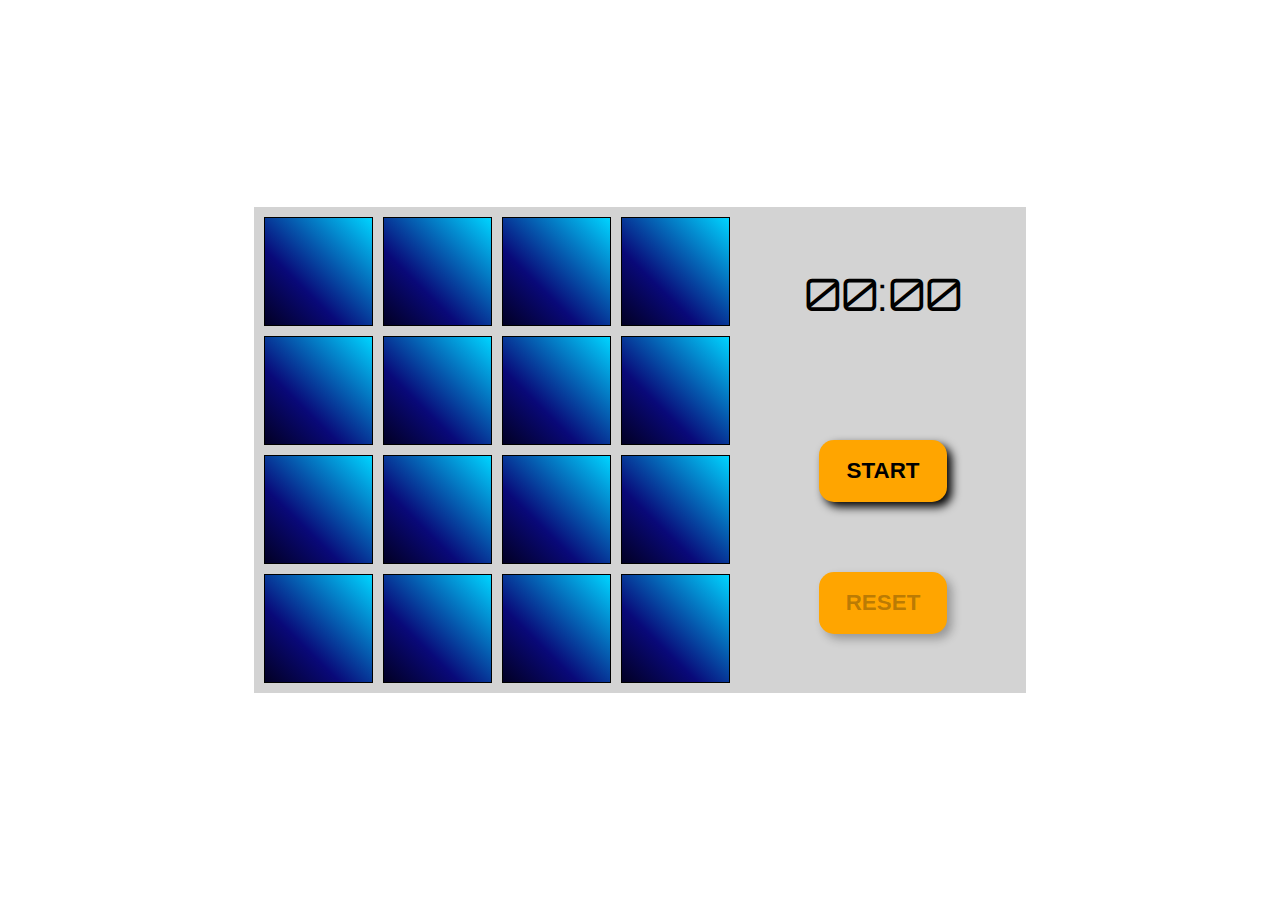
<file: index.html>
<!DOCTYPE html>
<html lang="en">
  <head>
    <meta charset="UTF-8" />
    <meta name="viewport" content="width=device-width, initial-scale=1.0" />
    <title>Memory Game</title>
    <link rel="preconnect" href="https://fonts.googleapis.com" />
    <link rel="preconnect" href="https://fonts.gstatic.com" crossorigin />
    <link rel="preconnect" href="https://fonts.googleapis.com" />
    <link rel="preconnect" href="https://fonts.gstatic.com" crossorigin />
    <link
      href="https://fonts.googleapis.com/css2?family=Orbitron:wght@600&display=swap"
      rel="stylesheet"
    />
    <link rel="stylesheet" href="style.css" />
    <script src="script.js" defer></script>
  </head>
  <body>
    <div class="game-board">
      <div class="menu">
        <div class="timer">
          <span class="min">00</span>:<span class="sec">00</span>
        </div>
        <div class="commands">
          <button class="start">Start</button>
          <button class="reset" disabled>Reset</button>
        </div>
      </div>
      <div class="cards">
        <div class="card">
          <div class="back"></div>
          <div class="front">🍓</div>
        </div>
        <div class="card">
          <div class="back"></div>
          <div class="front">🍓</div>
        </div>
        <div class="card">
          <div class="back"></div>
          <div class="front">🍔</div>
        </div>
        <div class="card">
          <div class="back"></div>
          <div class="front">🍔</div>
        </div>
        <div class="card">
          <div class="back"></div>
          <div class="front">😸</div>
        </div>
        <div class="card">
          <div class="back"></div>
          <div class="front">😸</div>
        </div>
        <div class="card">
          <div class="back"></div>
          <div class="front">🐵</div>
        </div>
        <div class="card">
          <div class="back"></div>
          <div class="front">🐵</div>
        </div>
        <div class="card">
          <div class="back"></div>
          <div class="front">🐶</div>
        </div>
        <div class="card">
          <div class="back"></div>
          <div class="front">🐶</div>
        </div>
        <div class="card">
          <div class="back"></div>
          <div class="front">👴</div>
        </div>
        <div class="card">
          <div class="back"></div>
          <div class="front">👴</div>
        </div>
        <div class="card">
          <div class="back"></div>
          <div class="front">🧒</div>
        </div>
        <div class="card">
          <div class="back"></div>
          <div class="front">🧒</div>
        </div>
        <div class="card">
          <div class="back"></div>
          <div class="front">👧</div>
        </div>
        <div class="card">
          <div class="back"></div>
          <div class="front">👧</div>
        </div>
      </div>
    </div>
    <div class="win">
      <p>Gagné !</p>
    </div>
  </body>
</html>
</file>
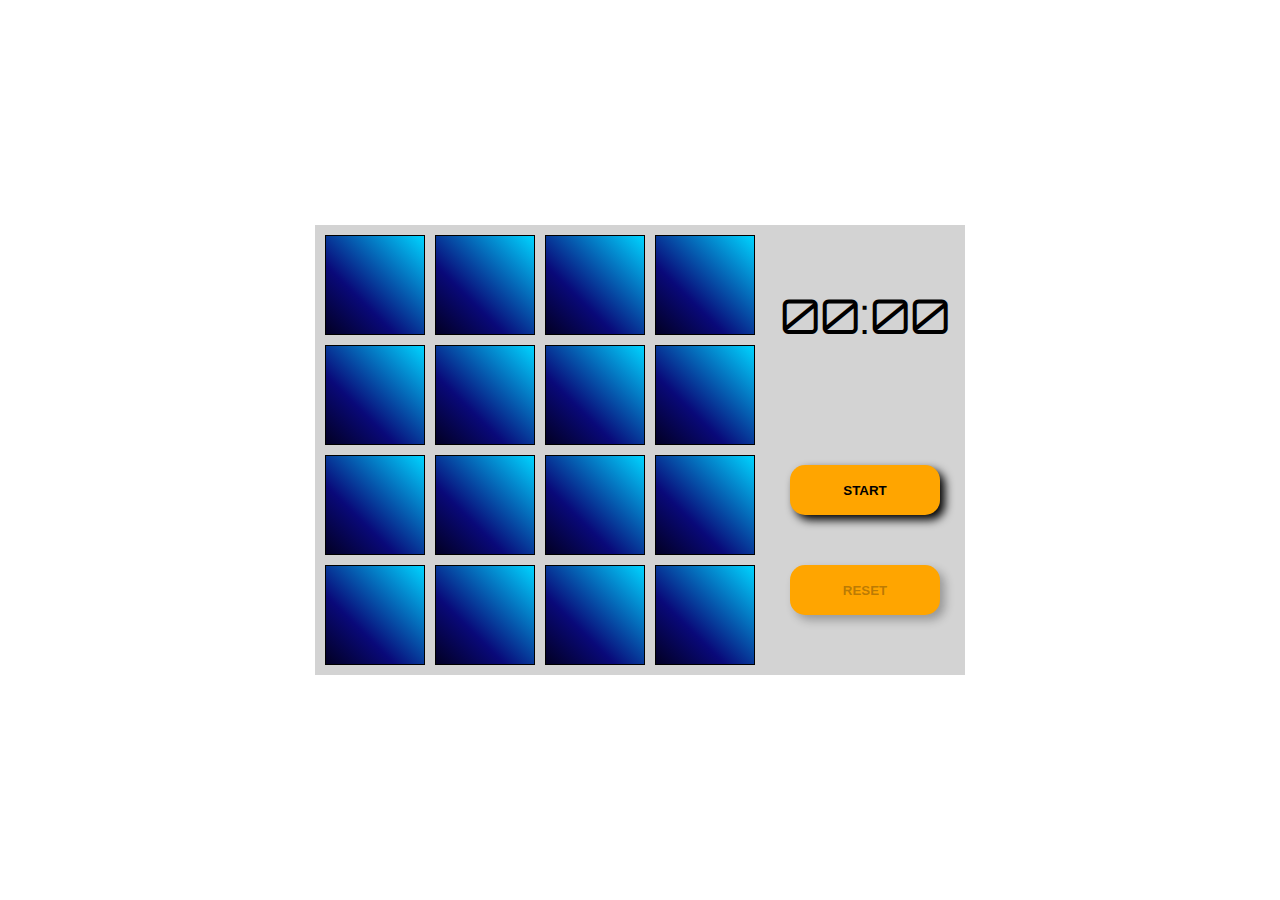
<file: memory_game.html>
<!DOCTYPE html>
<html lang="en">
  <head>
    <meta charset="UTF-8" />
    <meta name="viewport" content="width=device-width, initial-scale=1.0" />
    <title>Memory Game</title>
    <link rel="preconnect" href="https://fonts.googleapis.com" />
    <link rel="preconnect" href="https://fonts.gstatic.com" crossorigin />
    <link rel="preconnect" href="https://fonts.googleapis.com" />
    <link rel="preconnect" href="https://fonts.gstatic.com" crossorigin />
    <link
      href="https://fonts.googleapis.com/css2?family=Orbitron:wght@600&display=swap"
      rel="stylesheet"
    />
    <link rel="stylesheet" href="memory_game.css" />
    <script src="memory_game.js" defer></script>
  </head>
  <body>
    <div class="game-board">
      <div class="menu">
        <div class="timer">
          <span class="min">00</span>:<span class="sec">00</span>
        </div>
        <div class="commands">
          <button class="start">Start</button>
          <button class="reset" disabled>Reset</button>
        </div>
      </div>
      <div class="cards">
        <div class="card">
          <div class="back"></div>
          <div class="front">🍓</div>
        </div>
        <div class="card">
          <div class="back"></div>
          <div class="front">🍓</div>
        </div>
        <div class="card">
          <div class="back"></div>
          <div class="front">🍔</div>
        </div>
        <div class="card">
          <div class="back"></div>
          <div class="front">🍔</div>
        </div>
        <div class="card">
          <div class="back"></div>
          <div class="front">😸</div>
        </div>
        <div class="card">
          <div class="back"></div>
          <div class="front">😸</div>
        </div>
        <div class="card">
          <div class="back"></div>
          <div class="front">🐵</div>
        </div>
        <div class="card">
          <div class="back"></div>
          <div class="front">🐵</div>
        </div>
        <div class="card">
          <div class="back"></div>
          <div class="front">🐶</div>
        </div>
        <div class="card">
          <div class="back"></div>
          <div class="front">🐶</div>
        </div>
        <div class="card">
          <div class="back"></div>
          <div class="front">👴</div>
        </div>
        <div class="card">
          <div class="back"></div>
          <div class="front">👴</div>
        </div>
        <div class="card">
          <div class="back"></div>
          <div class="front">🧒</div>
        </div>
        <div class="card">
          <div class="back"></div>
          <div class="front">🧒</div>
        </div>
        <div class="card">
          <div class="back"></div>
          <div class="front">👧</div>
        </div>
        <div class="card">
          <div class="back"></div>
          <div class="front">👧</div>
        </div>
      </div>
      <div class="win">
        <p>Gagné !</p>
      </div>
    </div>
  </body>
</html>
</file>
<file: style.css>
* {
  margin: 0;
  padding: 0;
  box-sizing: border-box;
}

body {
  display: flex;
  justify-content: center;
  align-items: center;
  height: 100vh;
}

.game-board {
  background-color: lightgrey;
  display: flex;
  flex-direction: row-reverse;
  position: relative;
}

.menu {
  display: flex;
  flex-direction: column;
  justify-content: space-around;
  align-items: center;
  margin: 0 15px;
  width: 20vw;
}

.timer {
  font-family: "Orbitron", sans-serif;
  font-size: calc(1.2rem + 2vw);
}

.commands {
  display: flex;
  flex-direction: column;
  justify-content: space-between;
  min-height: 40%;
}

button {
  min-width: 10vw;
  text-transform: uppercase;
  font-weight: 600;
  border: none;
  box-shadow: 5px 5px 10px;
  border-radius: 15px;
  background-color: orange;
  padding: 0.8em 1rem;
  font-size: calc(0.2rem + 1.5vw);
  cursor: pointer;
}

button:active {
  box-shadow: 2px 2px 10px;
}

.cards {
  display: grid;
  grid-template-columns: repeat(4, 1fr);
  grid-template-rows: repeat(4, 1fr);
  gap: 10px;
  padding: 10px;
}

.card {
  width: calc(5vw + 45px);
  aspect-ratio: 1/1;
  background-color: #fff;
  border: 1px solid black;
  position: relative;
  cursor: pointer;
  font-size: calc(0.8rem + 2vw);
}

.front {
  position: absolute;
  inset: 0;
  z-index: 1;
  display: flex;
  justify-content: center;
  align-items: center;
  background-color: #fff;
}

.back {
  position: absolute;
  inset: 0;
  z-index: 2;
  background: linear-gradient(
    45deg,
    rgba(2, 0, 36, 1) 0%,
    rgba(9, 9, 121, 1) 35%,
    rgba(0, 212, 255, 1) 100%
  );
}

.win {
  display: none;
  position: absolute;
  color: red;
  border: 11px solid red;
  transform: rotate(-45deg);
  z-index: 99;
  font-size: calc(2rem + 2vw);
  width: 500px;
  text-align: center;
}

@media screen and (max-width: 650px) {
  .game-board {
    flex-direction: column;
    justify-content: center;
    align-items: center;
  }

  .menu {
    width: 100%;
  }

  .commands {
    flex-direction: row;
    gap: 15px;
    margin: 1rem 0;
  }
}
</file>
<file: memory_game.css>
* {
  margin: 0;
  padding: 0;
  box-sizing: border-box;
}

body {
  display: flex;
  justify-content: center;
  align-items: center;
  height: 100vh;
}

.game-board {
  background-color: lightgrey;
  display: flex;
  flex-direction: row-reverse;
  position: relative;
}

.menu {
  display: flex;
  flex-direction: column;
  justify-content: space-around;
  align-items: center;
  width: 200px;
}

.timer {
  font-family: "Orbitron", sans-serif;
  font-size: 3rem;
}

.commands {
  display: flex;
  flex-direction: column;
  justify-content: space-between;
  height: 150px;
}

button {
  min-width: 150px;
  height: 50px;
  text-transform: uppercase;
  font-weight: 600;
  border: none;
  box-shadow: 5px 5px 10px;
  border-radius: 15px;
  background-color: orange;
}

button:active {
  box-shadow: 2px 2px 10px;
}

.cards {
  display: grid;
  grid-template-columns: repeat(4, 1fr);
  grid-template-rows: repeat(4, 1fr);
  gap: 10px;
  padding: 10px;
}

.card {
  width: 100px;
  height: 100px;
  background-color: #fff;
  border: 1px solid black;
  position: relative;
  cursor: pointer;
  font-size: 2rem;
}

.front {
  position: absolute;
  inset: 0;
  z-index: 1;
  display: flex;
  justify-content: center;
  align-items: center;
  background-color: #fff;
}

.back {
  position: absolute;
  inset: 0;
  z-index: 2;
  background: linear-gradient(
    45deg,
    rgba(2, 0, 36, 1) 0%,
    rgba(9, 9, 121, 1) 35%,
    rgba(0, 212, 255, 1) 100%
  );
}

.win {
  display: none;
  position: absolute;
  top: 25%;
  right: 25%;
  color: red;
  border: 11px solid red;
  transform: rotate(-45deg);
  z-index: 99;
  font-size: 8rem;
  width: 500px;
  text-align: center;
}
</file>
